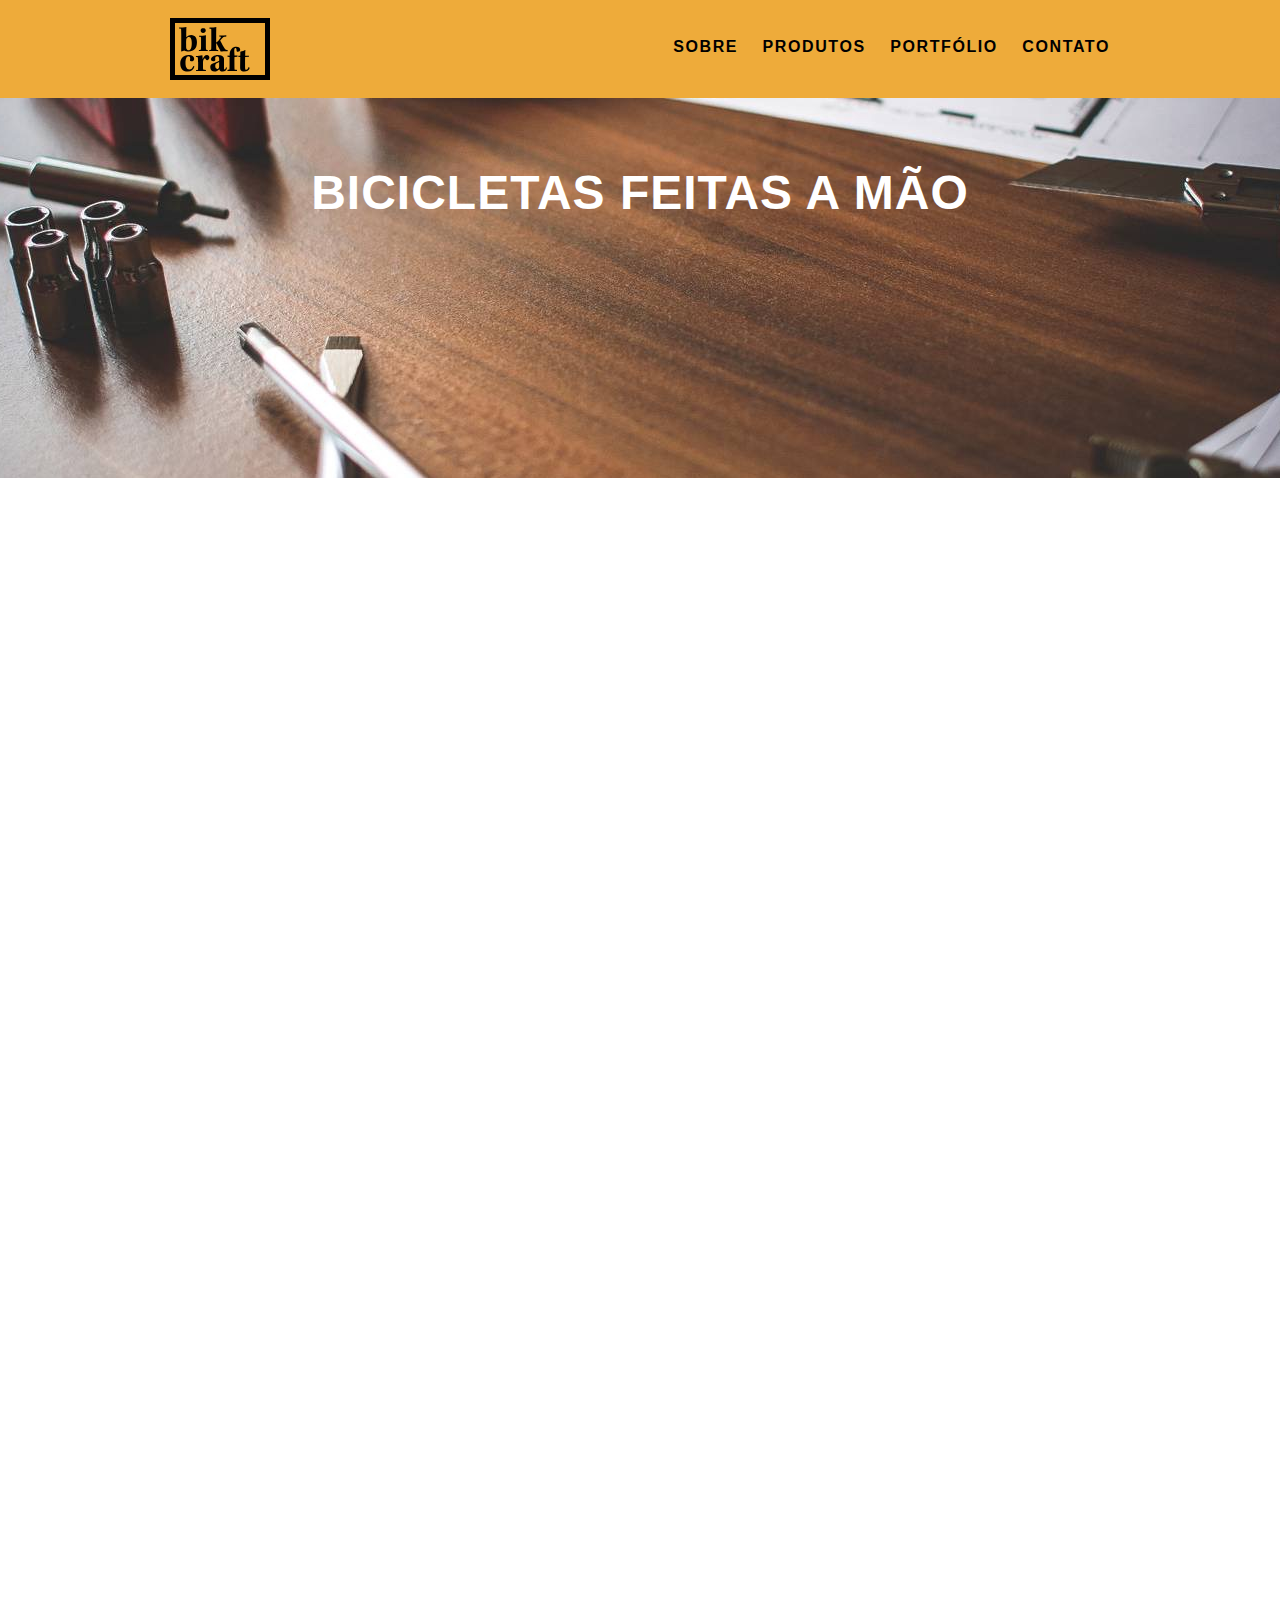
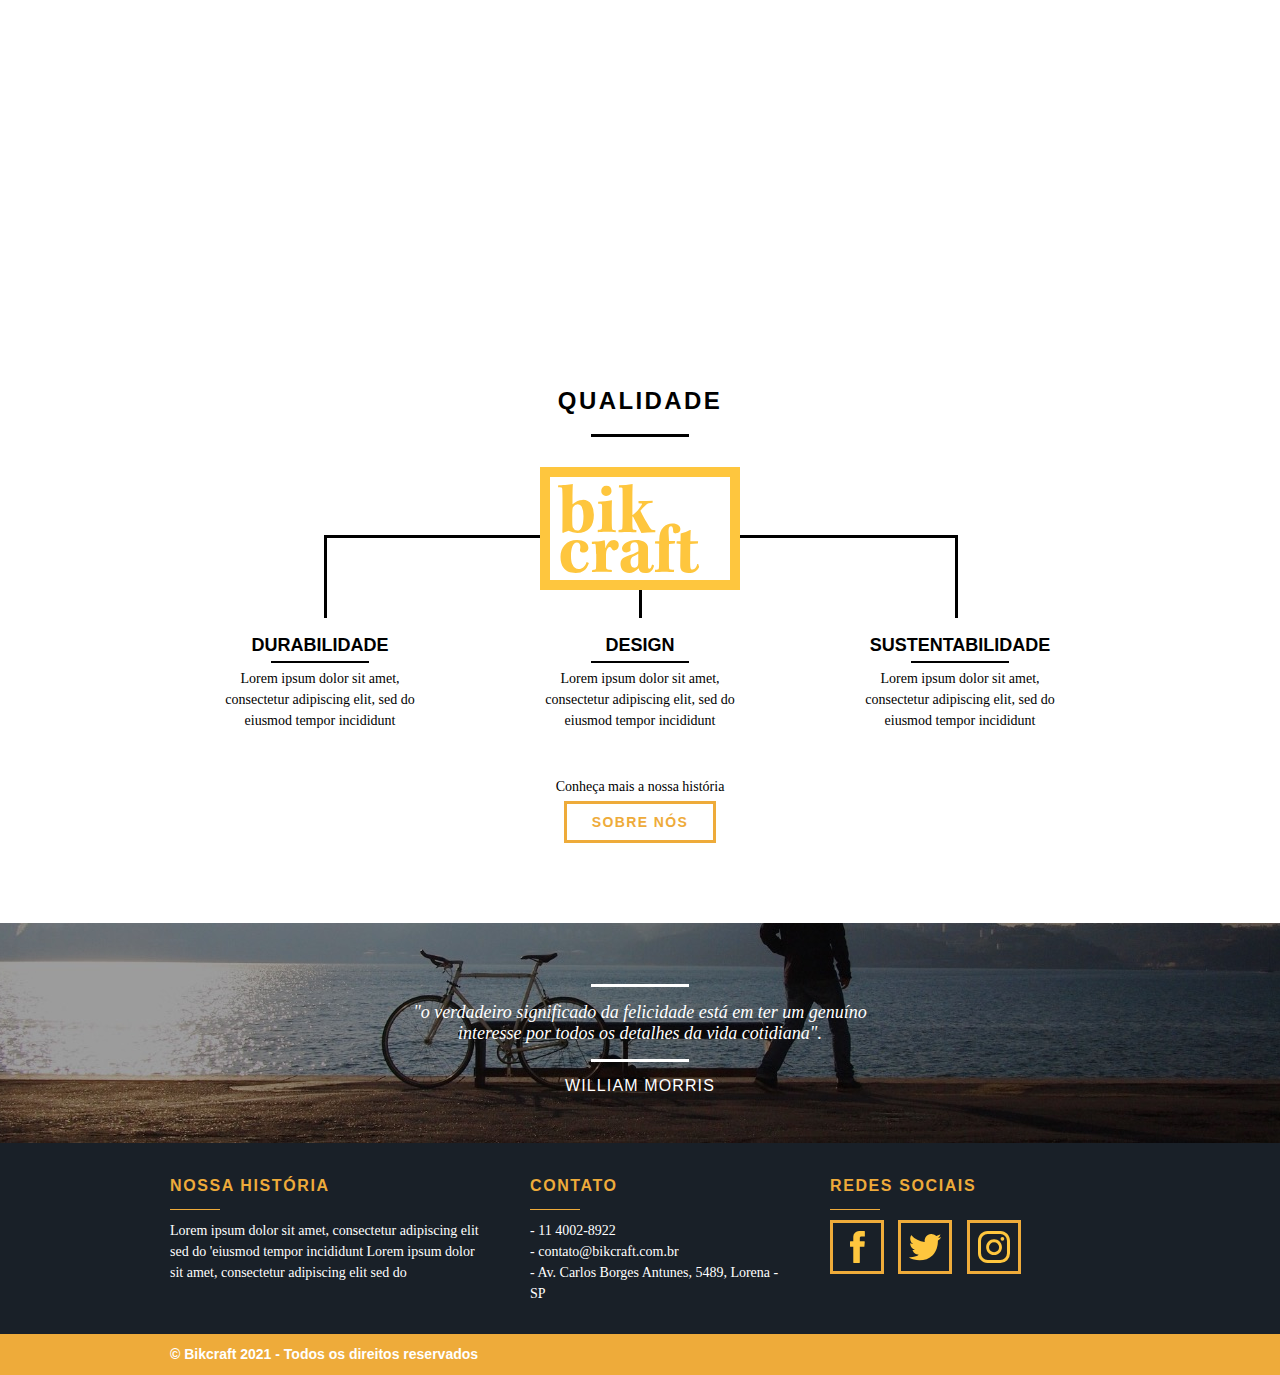
<file: index.html>
<!DOCTYPE html>
<html lang="pt-br">

  <head>
    <meta charset="utf-8">
    <title>Bikcraft - Bicicletas Personalizadas</title>
    <meta name="description" content="Lutando para construir as melhores bicicletas personalizadas de todo o Brasil. Possuímos modelos Passeio, Esporte e Retrô.">

    <meta property="og:type" content="website"/>
    <meta property="og:title" content="Bikcraft - Bicicletas Personalizadas"/>
    <meta property="og:description" content="Lutando para construir as melhores bicicletas personalizadas de todo o Brasil. Possuímos modelos Passeio, Esporte e Retrô."/>
    <meta property="og:url" content="http://bikcraft.com"/>
    <meta property="og:image" content="https://bikcraft.com/img/og-image.png"/>

    <meta name="viewport" content="width=device-width, initial-scale=1">

    <link rel="icon" type="image/png" href="/favicon.png"/>

    <link rel="stylesheet" href="css/style.css">
    
    <script>document.documentElement.classList.add("js")</script>
  </head>

  <body>

    <!-- INÍCIO - HEADER -->
      <header class="header">
        <div class="container">
          <a href="index.html" class="grid-2">
            <img src="img/bikcraft.svg" alt="Bikcraft">
          </a>
          <nav class="header_menu grid-14">
            <ul>
              <li><a href="sobre.html">Sobre</a></li>
              <li><a href="produtos.html">Produtos</a></li>
              <li><a href="portfolio.html">Portfólio</a></li>
              <li><a href="contato.html">Contato</a></li>
            </ul>
          </nav>
        </div>
      </header>
    <!-- FIM - HEADER -->

    <!-- INÍCIO - INTRODUÇÃO -->
      <section data-anime="000" class="introducao">
        <div class="container">
          <h1 data-anime="400" class="fadeInDown grid-16">bicicletas feitas a mão</h1>
          <blockquote data-anime="800" class="fadeInDown quote-externo">
            <p>
              "não tenha nada em sua casa que 
              você não considera útil ou bonito"
            </p>
            <cite>WILLIAM MORRIS</cite>
          </blockquote>
          <a data-anime="1200" href="produtos.html" class="fadeInDown button">orçamento</a>
        </div>
      </section>
    <!-- FIM - INTRODUÇÃO -->    

   <!-- INÍCIO -  PRODUTOS -->
      <section data-anime="1600" class="fadeInDown container produtos">
        <h2 class="subtitulo">produtos</h2>
        <ul class="produtos_lista">
          <li class="grid-1-3">
            <div class="produtos_lista-img">
              <img src="img/produtos/esporte.svg" alt="Bikcraft Esporte">
            </div>
            <h3>esporte</h3>
            <p>
              Lorem ipsum dolor sit amet, consectetur adipiscing elit, sed do eiusmod tempor 
            </p>
          </li>

          <li class="grid-1-3">
            <div class="produtos_lista-img">
              <img src="img/produtos/passeio.svg" alt="Bikcraft Passeio">
            </div>
            <h3>passeio</h3>
            <p>
              Lorem ipsum dolor sit amet, consectetur adipiscing elit, sed do eiusmod tempor
            </p>
          </li>

          <li class="grid-1-3">
            <div class="produtos_lista-img">
              <img src="img/produtos/retro.svg" alt="Bikcraft Retrô">
            </div>
            <h3>retrô</h3>
            <p>
              Lorem ipsum dolor sit amet, consectetur adipiscing elit, sed do eiusmod tempor
            </p>
          </li>
        </ul>

        <div class="cta">
          <p>Clique para ver os detalhes dos produtos</p>
          <a href="produtos.html" class="button button-preto">ver mais</a>
        </div>
      </section>

   <!-- FIM - PRODUTOS -->

    <!-- INÍCIO - PORTFÓLIO -->
      <section data-anime="2000" class="fadeInDown portfolio">
        <div class="container">
          <h2 class="subtitulo">portfólio</h2>
          <ul class="portfolio-itens">
            <li class="grid-8"><img src="img/portfolio/retro.jpg" alt="Bicicleta Retrô"></li>
            <li class="grid-8"><img src="img/portfolio/passeio.jpg" alt="Bicicleta Passeio"></li>
            <li class="grid-16"><img src="img/portfolio/esporte.jpg" alt="Bicicleta Esporte"></li>
          </ul>
          <div class="cta">
            <p>Clique para conhecer nosso portfólio</p>
            <a href="portfolio.html" class="button">ver mais</a>
          </div>
        </div>
      </section>
   <!-- FIM - PORTFÓLIO -->

    <!-- INÍCIO - QUALIDADE -->
      <section class=" qualidade container">
        <h2 class="subtitulo">qualidade</h2>
        <img src="img/bikcraft-qualidade.svg" alt="Bikcraft">
        <ul class="qualidade-lista">
          <li class="grid-1-3">
            <h3>durabilidade</h3>
            <p>Lorem ipsum dolor sit amet, consectetur adipiscing elit, sed do eiusmod tempor incididunt </p>
          </li>
          <li class="grid-1-3">
            <h3>design</h3>
            <p>Lorem ipsum dolor sit amet, consectetur adipiscing elit, sed do eiusmod tempor incididunt </p>
          </li>
          <li class="grid-1-3">
            <h3>sustentabilidade</h3>
            <p>Lorem ipsum dolor sit amet, consectetur adipiscing elit, sed do eiusmod tempor incididunt </p>
          </li>
        </ul>
        <div class="cta">
          <p>Conheça mais a nossa história</p>
          <a href="sobre.html" class="button button-preto">SOBRE NÓS</a>
        </div>
      </section>
    <!-- FIM - QUALIDADE -->

    <!-- INÍCIO - IMAGEM PRÉ FOOTER -->
    <div class="quebra">
      <blockquote class="quote-externo container">
        <p>
          "o verdadeiro significado da felicidade está em ter um genuíno interesse por todos os detalhes da vida cotidiana". 
        </p>
        <cite>WILLIAM MORRIS</cite>
      </blockquote>
    </div>
   <!-- FIM - IMAGEM PRÉ FOOTER -->

    <!-- INÍCIO - FOOTER -->
    <footer>
      <div class="footer">
        <div class="container">

          <div class="grid-6">
            <h3>Nossa História</h3>
            <p class="footer-historia">Lorem ipsum dolor sit amet, consectetur adipiscing elit sed do 'eiusmod tempor incididunt Lorem ipsum dolor sit amet, consectetur adipiscing elit sed do</p>
          </div>

          <div class="grid-5">
            <h3>CONTATO</h3>
            <ul class="footer-contatos">
              <li>- 11  4002-8922</li>
              <li>- contato@bikcraft.com.br</li>
              <li>- Av. Carlos Borges Antunes, 5489, Lorena - SP</li>
            </ul>
          </div>

          <div class="grid-5 footer-redes">
            <h3>Redes Sociais</h3>
            <ul>
              <li><a href="http://facebook.com" target="_blank"><img src="img/redes-sociais/facebook.svg" alt="facebook"></a></li>
              <li><a href="https://twitter.com" target="_blank"><img src="img/redes-sociais/twitter.svg" alt="Twitter"></a></li>
              <li><a href="https://instagram.com" target="_blank"><img src="img/redes-sociais/instagram.svg" alt="Twitter"></a></li>
            </ul>
          </div>
        </div>
      </div>
      <div class="copyright">
        <div class="container">
          <p class="grid-16">© Bikcraft 2021 - Todos os direitos reservados</p>
        </div>
        <p></p>
      </div>
    </footer>
    <!-- FIM - FOOTER -->
    
    <script src="js/simple-anime.js"></script>
    <script src="js/script.js"></script>
  </body>
</html>
</file>
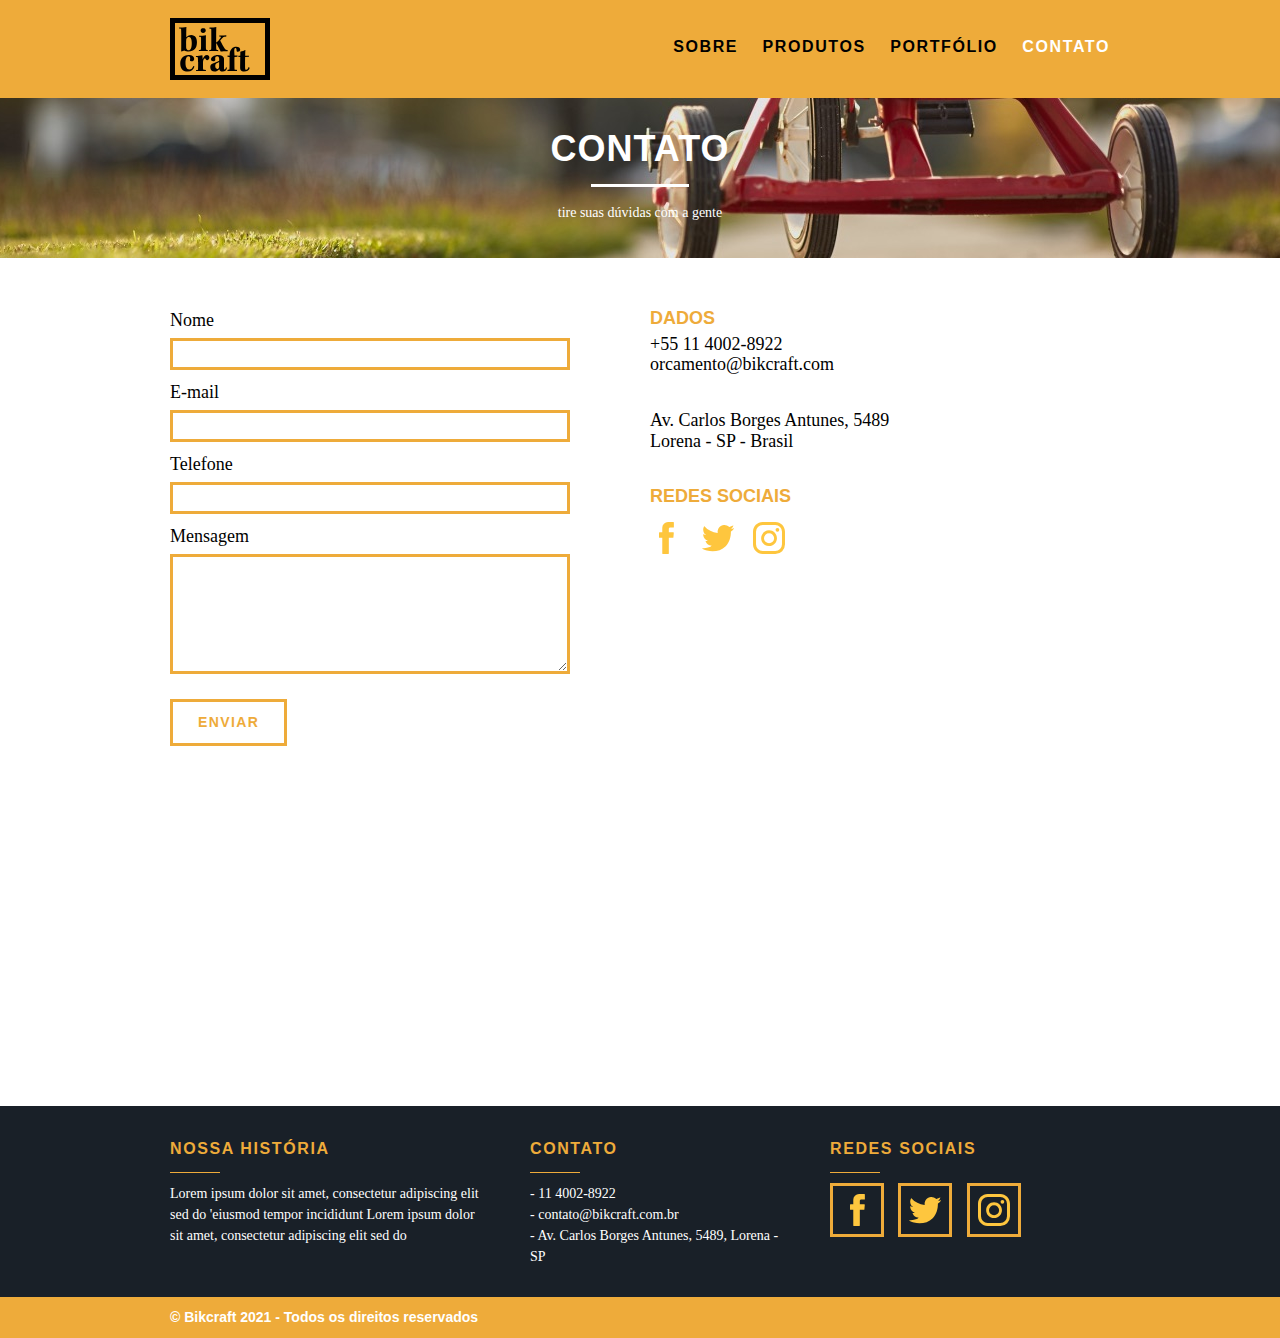
<file: contato.html>
<!DOCTYPE html>
<html lang="pt-br">

  <head>
    <meta charset="utf-8">
    <title>Bikcraft - Contato</title>
    <meta name="description" content="Lutando para construir as melhores bicicletas personalizadas de todo o Brasil. Possuímos modelos Passeio, Esporte e Retrô.">

    <meta property="og:type" content="website"/>
    <meta property="og:title" content="Bikcraft - Contato"/>
    <meta property="og:description" content="Lutando para construir as melhores bicicletas personalizadas de todo o Brasil. Possuímos modelos Passeio, Esporte e Retrô."/>
    <meta property="og:url" content="http://bikcraft.com"/>
    <meta property="og:image" content="https://bikcraft.com/img/og-image.png"/>

    <meta name="viewport" content="width=device-width, initial-scale=1">

    <link rel="icon" type="image/png" href="/favicon.png"/>

    <link rel="stylesheet" href="css/style.css">

    <script>document.documentElement.classList.add("js")</script>
  </head>

  <body>

    <!-- INÍCIO - HEADER -->

    <header class="header">
      <div class="container">
        <a href="index.html" class="grid-2">
          <img src="img/bikcraft.svg" alt="Bikcraft">
        </a>
        <nav class="header_menu grid-14">
          <ul>
            <li><a href="sobre.html">Sobre</a></li>
            <li><a href="produtos.html" >Produtos</a></li>
            <li><a href="portfolio.html">Portfólio</a></li>
            <li><a href="contato.html" class="menu-ativo">Contato</a></li>
          </ul>
        </nav>
      </div>
    </header>

    <!-- FIM - HEADER -->

    <!-- INÍCIO - TITULO INTERNO -->
    <section data-anime="000" class="introducao-interna interna-contato">
      <div data-anime="200" class="fadeInDown container">
        <h1 class="grid-16">Contato</h1>
        <p>tire suas dúvidas com a gente</p>
      </div>
    </section>
   <!-- FIM - TITULO INTERNO -->



    <!-- INÍCIO - CONTATO -->
    <section data-anime="600" class="fadeInDown contato">
      <div class="container"> 
        <form method="POST" action="./sendgrid" class="form-contato grid-8 formphp">
          <label for="nome">Nome</label>
          <input type="text" id="nome" name="nome" required>
          <label for="e-mail">E-mail</label>
          <input type="email" id="e-mail" name="email" required>
          <label for="telefone">Telefone</label>

         
          <label class="nao-aparece">se vc não é um robô, deixe em branco</label>
          <input type="text" class="nao-aparece" name="leaveblank">
          <label class="nao-aparece">se vc não é um robô, nao preencha esse campo</label>
          <input type="text" class="nao-aparece" name="dontchange">
         
          
          <input type="text" id="telefone">
          <label for="mensagem">Mensagem</label>
          <textarea id="mensagem" name="mensagem" required></textarea>
          <button type="submit" id="enviar" class="button button-preto">Enviar</button>
        </form>

        <div class="contato-dados grid-8">
          <h3>Dados</h3>
          <span>+55 11 4002-8922</span>
          <span>orcamento@bikcraft.com</span>
          <span>Av. Carlos Borges Antunes, 5489</span>
          <span>Lorena - SP - Brasil</span>
          <h3>Redes Sociais</h3>
            <ul>
              <li><a href="http://facebook.com" target="_blank"><img src="img/redes-sociais/facebook.svg" alt="facebook"></a></li>
              <li><a href="https://twitter.com" target="_blank"><img src="img/redes-sociais/twitter.svg" alt="Twitter"></a></li>
              <li><a href="https://instagram.com" target="_blank"><img src="img/redes-sociais/instagram.svg" alt="Twitter"></a></li>
            </ul>
        </div>
      </div>
    </section>
    <!-- FIM - CONTATO -->

    <!-- INÍCIO - MAPA -->
     <section data-anime="1000" class="fadeInDown container">
      <a href="https://google.com/maps" target="_blank"><img src="img/endereco-bikcraft.jpg" alt="localização" class="grid-16 contato-mapa"></a>
    </section>
    <!-- FIM - MAPA -->

    <!-- INÍCIO - FOOTER -->
    <footer>
      <div class="footer">
        <div class="container">

          <div class="grid-6">
            <h3>Nossa História</h3>
            <p class="footer-historia">Lorem ipsum dolor sit amet, consectetur adipiscing elit sed do 'eiusmod tempor incididunt Lorem ipsum dolor sit amet, consectetur adipiscing elit sed do</p>
          </div>

          <div class="grid-5">
            <h3>CONTATO</h3>
            <ul class="footer-contatos">
              <li>- 11  4002-8922</li>
              <li>- contato@bikcraft.com.br</li>
              <li>- Av. Carlos Borges Antunes, 5489, Lorena - SP</li>
            </ul>
          </div>

          <div class="grid-5 footer-redes">
            <h3>Redes Sociais</h3>
            <ul>
              <li><a href="http://facebook.com" target="_blank"><img src="img/redes-sociais/facebook.svg" alt="facebook"></a></li>
              <li><a href="https://twitter.com" target="_blank"><img src="img/redes-sociais/twitter.svg" alt="Twitter"></a></li>
              <li><a href="https://instagram.com" target="_blank"><img src="img/redes-sociais/instagram.svg" alt="Twitter"></a></li>
            </ul>
          </div>
        </div>
      </div>
      <div class="copyright">
        <div class="container">
          <p class="grid-16">© Bikcraft 2021 - Todos os direitos reservados</p>
        </div>
        <p></p>
      </div>
    </footer>
    <!-- FIM- FOOTER -->

   
  </body>

  <script src="js/simple-anime.js"></script>
  <script src="js/simple-form.js"></script>
  <script src="js/script.js"></script>
  
</html>
</file>
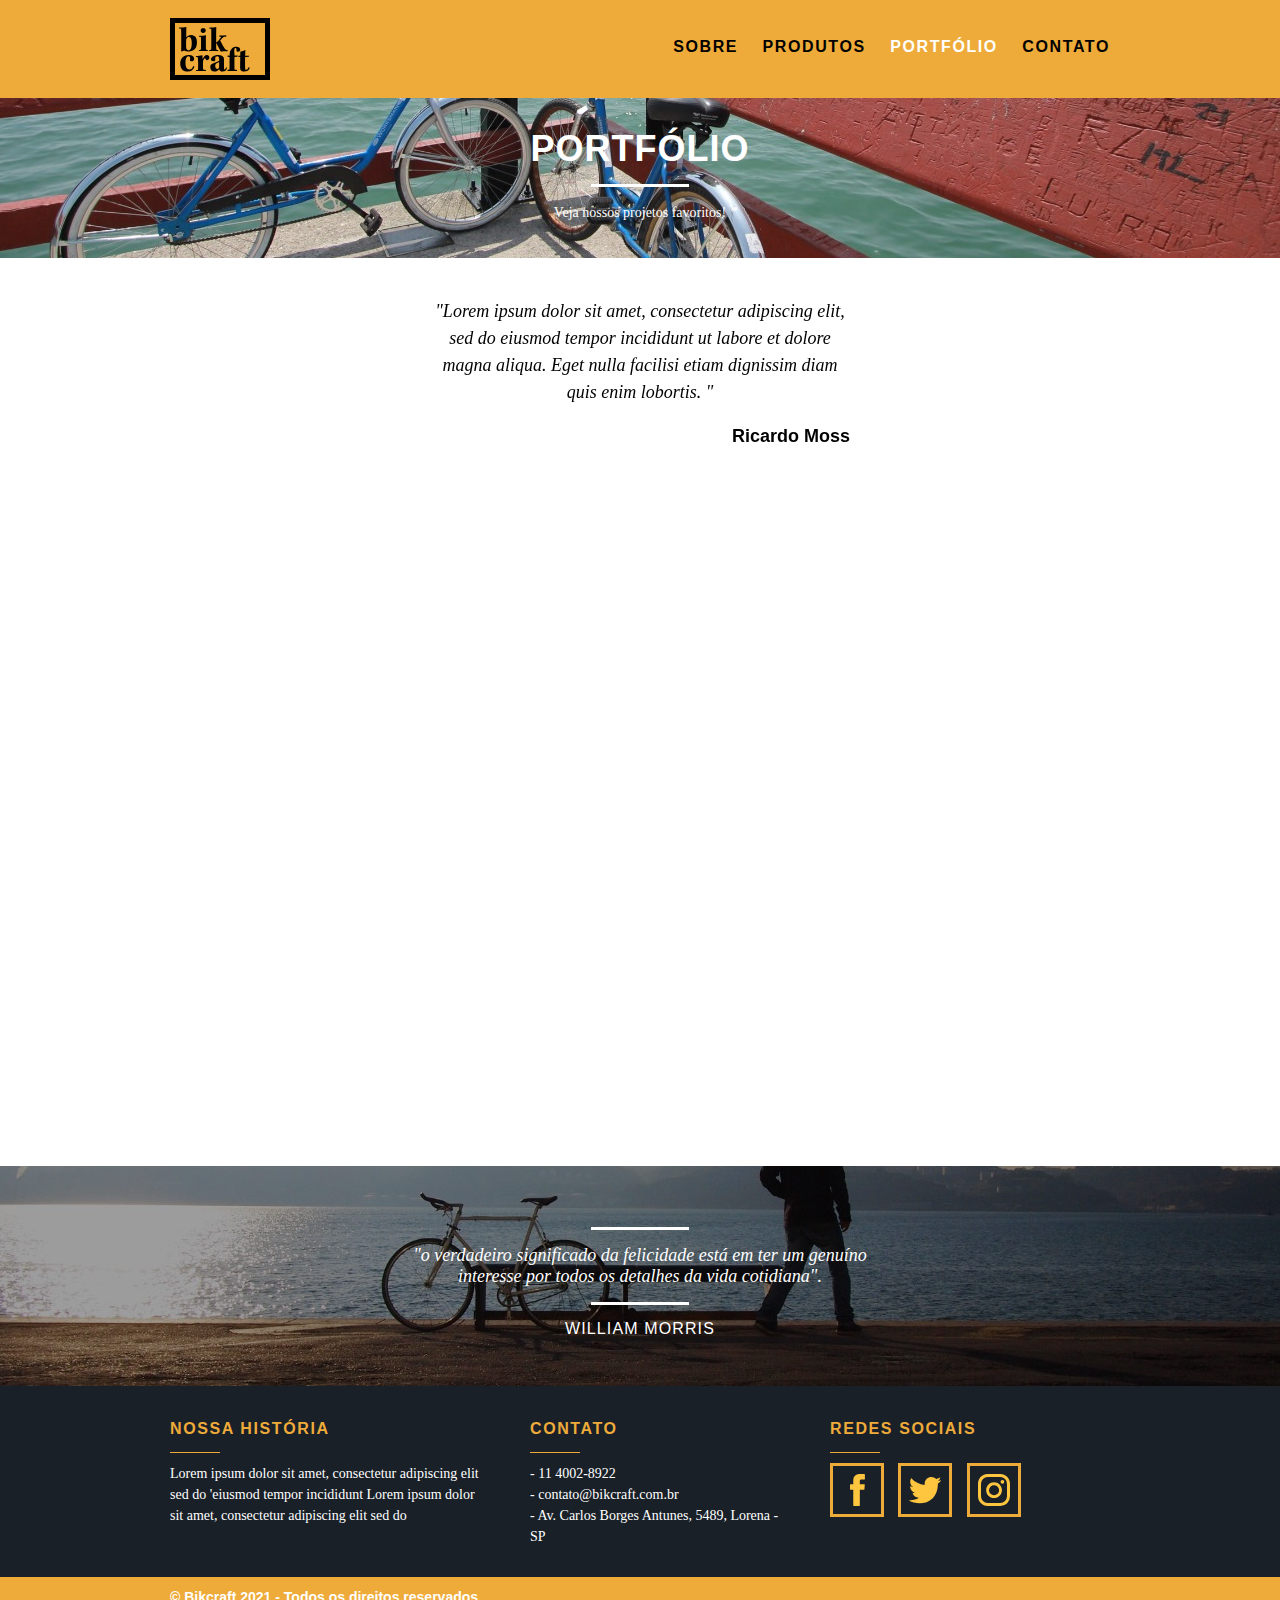
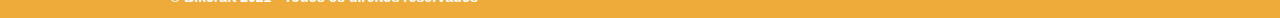
<file: portfolio.html>
<!DOCTYPE html>
<html lang="pt-br">

  <head>
    <meta charset="utf-8">
    <title>Bikcraft - Nosso Portfolio</title>
    <meta name="description" content="Lutando para construir as melhores bicicletas personalizadas de todo o Brasil. Possuímos modelos Passeio, Esporte e Retrô.">

    <meta property="og:type" content="website"/>
    <meta property="og:title" content="Bikcraft - Portfolio"/>
    <meta property="og:description" content="Lutando para construir as melhores bicicletas personalizadas de todo o Brasil. Possuímos modelos Passeio, Esporte e Retrô."/>
    <meta property="og:url" content="http://bikcraft.com/portfolio.html"/>
    <meta property="og:image" content="https://bikcraft.com/img/og-image.png"/>

    <meta name="viewport" content="width=device-width, initial-scale=1">

    <link rel="shortcut icon" href="favicon.ico">

    <link rel="stylesheet" href="css/style.css">
    
    <script>document.documentElement.classList.add("js")</script>
  </head>

  <body>

    <!-- INÍCIO - HEADER -->

    <header class="header">
      <div class="container">
        <a href="index.html" class="grid-2">
          <img src="img/bikcraft.svg" alt="Bikcraft">
        </a>
        <nav class="header_menu grid-14">
          <ul>
            <li><a href="sobre.html">Sobre</a></li>
            <li><a href="produtos.html">Produtos</a></li>
            <li><a href="portfolio.html" class="menu-ativo">Portfólio</a></li>
            <li><a href="contato.html">Contato</a></li>
          </ul>
        </nav>
      </div>
    </header>

    <!-- FIM - HEADER -->

    <!-- INÍCIO - TITULO INTERNO -->
    <section data-anime="000" class="introducao-interna interna-portfolio">
      <div data-anime="200" class="fadeInDown container">
        <h1 class="grid-16">portfólio</h1>
        <p>Veja nossos projetos favoritos!</p>
      </div>
    </section>
    <!-- FIM - TITULO INTERNO -->
    
    <!-- INICIO - COMENTARIOS  -->
    <section data-anime="600" class="fadeInDown container" data-slide="quote">
      <blockquote class="quote-clientes">
        <p>"Lorem ipsum dolor sit amet, consectetur adipiscing elit, sed do eiusmod tempor incididunt ut labore et dolore magna aliqua. Eget nulla facilisi etiam dignissim diam quis enim lobortis. "
        </p>
        <cite>Ricardo Moss</cite>
      </blockquote>
      <blockquote class="quote-clientes">
        <p>"Minha mãe curtiu muito a bike retrô. A véia saiu pedalando mt loca e quase foi atropelada kkkkkkkkkkkkk bikezera foda fml "
        </p>
        <cite>Pedro Hugo</cite>
      </blockquote>
      <blockquote class="quote-clientes">
        <p>"Comprei uma bike esportiva e, meu amigo, to um monstro na velocidade tlg? Os caras não podem mais cmg eu sou um deus da pedalada moderna. Obg Bikcraft! "
        </p>
        <cite>Carlos Pedal</cite>
      </blockquote>
    </section>
    <!-- FIM - COMENTARIOS  -->

    <!-- INÍCIO - IMAGENS PORTFOLIO -->
    <section data-anime="1000" class="fadeInDown portfolio">
      <div class="container" data-slide="portfolio">

        <ul class="portfolio-itens">
          <li class="grid-8"><img src="img/portfolio/passeio.jpg" alt="Bicicleta Passeio"></li>
          <li class="grid-8"><img src="img/portfolio/retro.jpg" alt="Bicicleta Retrô"></li>
          <li class="grid-16"><img src="img/portfolio/esporte.jpg" alt="Bicicleta Esporte"></li>
        </ul>

        <ul class="portfolio-itens">
          <li class="grid-8"><img src="img/portfolio/retro.jpg" alt="Bicicleta Retrô"></li>
          <li class="grid-8"><img src="img/portfolio/passeio.jpg" alt="Bicicleta Passeio"></li>
          <li class="grid-16"><img src="img/portfolio/esporte.jpg" alt="Bicicleta Esporte"></li>
        </ul>
      </div>
    </section>
    <!-- FIM - IMAGENS PORTFOLIO -->

    <!-- INÍCIO - IMAGEM PRÉ FOOTER -->
    <div class="quebra">
      <blockquote class="quote-externo container">
        <p>
          "o verdadeiro significado da felicidade está em ter um genuíno interesse por todos os detalhes da vida cotidiana". 
        </p>
        <cite>WILLIAM MORRIS</cite>
      </blockquote>
    </div>
    <!-- FIM - IMAGEM PRÉ FOOTER -->

    <!-- INÍCIO - FOOTER -->
    <footer>
      <div class="footer">
        <div class="container">

          <div class="grid-6">
            <h3>Nossa História</h3>
            <p class="footer-historia">Lorem ipsum dolor sit amet, consectetur adipiscing elit sed do 'eiusmod tempor incididunt Lorem ipsum dolor sit amet, consectetur adipiscing elit sed do</p>
          </div>

          <div class="grid-5">
            <h3>CONTATO</h3>
            <ul class="footer-contatos">
              <li>- 11  4002-8922</li>
              <li>- contato@bikcraft.com.br</li>
              <li>- Av. Carlos Borges Antunes, 5489, Lorena - SP</li>
            </ul>
          </div>

          <div class="grid-5 footer-redes">
            <h3>Redes Sociais</h3>
            <ul>
              <li><a href="http://facebook.com" target="_blank"><img src="img/redes-sociais/facebook.svg" alt="facebook"></a></li>
              <li><a href="https://twitter.com" target="_blank"><img src="img/redes-sociais/twitter.svg" alt="Twitter"></a></li>
              <li><a href="https://instagram.com" target="_blank"><img src="img/redes-sociais/instagram.svg" alt="Twitter"></a></li>
            </ul>
          </div>
        </div>
      </div>
      <div class="copyright">
        <div class="container">
          <p class="grid-16">© Bikcraft 2021 - Todos os direitos reservados</p>
        </div>
        <p></p>
      </div>
    </footer>
    <!-- FIM - FOOTER -->

    <script src="js/simple-anime.js"></script>
    <script src="js/simple-slide.js"></script>
    <script src="js/script.js"></script>

  </body>
</html>
</file>
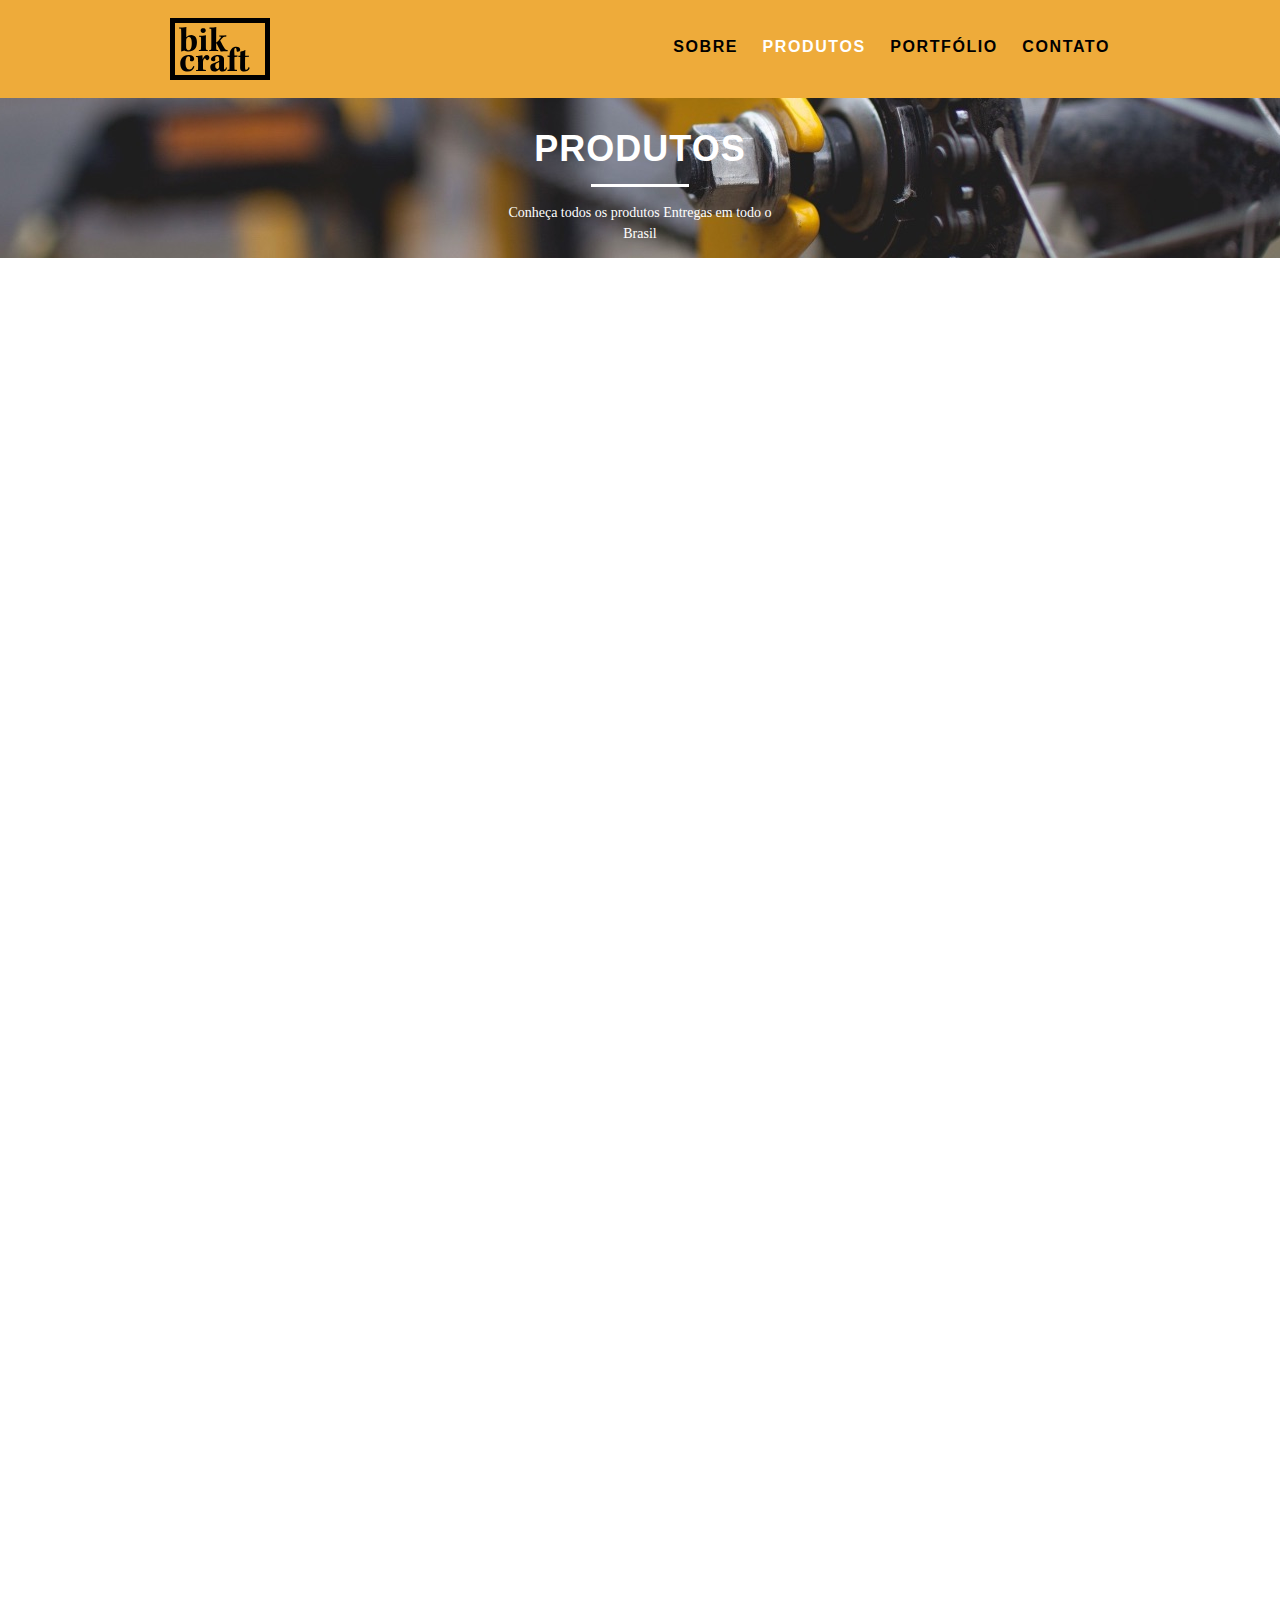
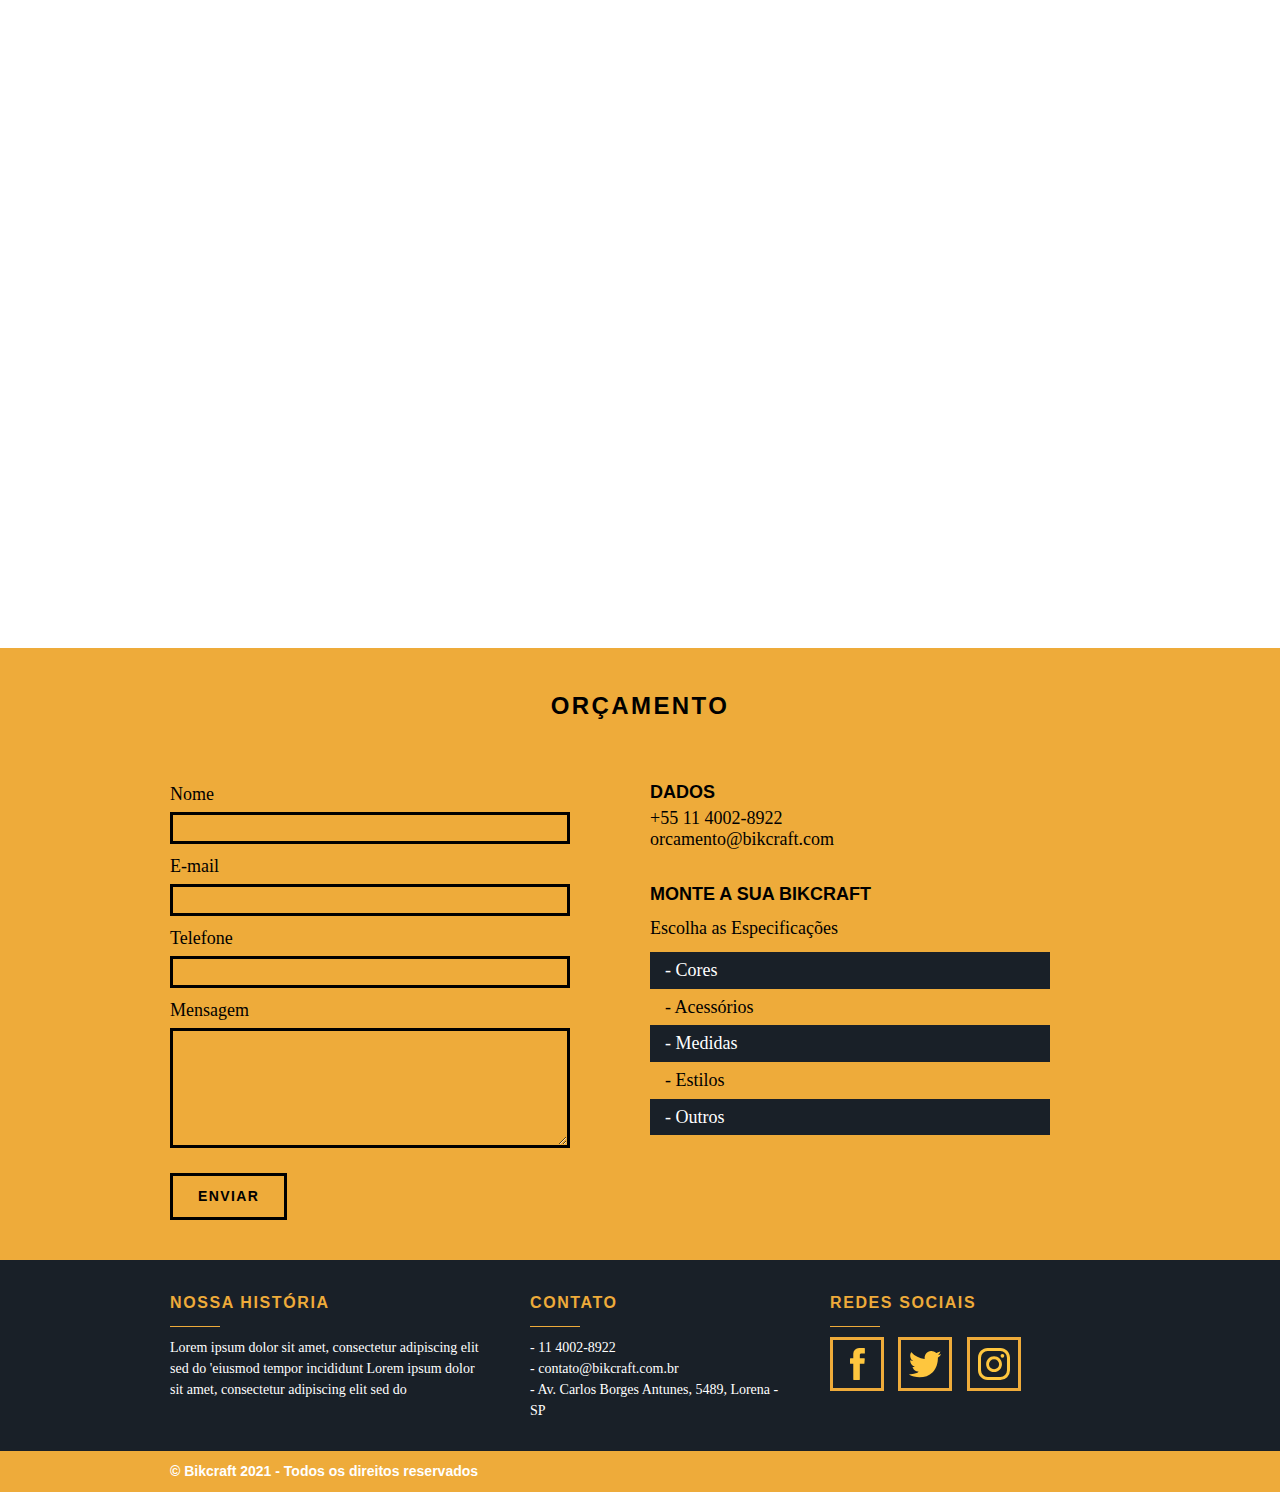
<file: produtos.html>
<!DOCTYPE html>
<html lang="pt-br">

  <head>
    <meta charset="utf-8">
    <title>Bikcraft - Conheça nossos Produtos!</title>
    <meta name="description" content="Lutando para construir as melhores bicicletas personalizadas de todo o Brasil. Possuímos modelos Passeio, Esporte e Retrô.">

    <meta property="og:type" content="website"/>
    <meta property="og:title" content="Bikcraft - Conheça nossos Produtos!"/>
    <meta property="og:description" content="Lutando para construir as melhores bicicletas personalizadas de todo o Brasil. Possuímos modelos Passeio, Esporte e Retrô."/>
    <meta property="og:url" content="http://bikcraft.com/produtos.html"/>
    <meta property="og:image" content="https://bikcraft.com/img/og-image.png"/>

    <meta name="viewport" content="width=device-width, initial-scale=1">

    <link rel="icon" type="image/png" href="/favicon.png"/>

    <link rel="stylesheet" href="css/style.css">

    <script>document.documentElement.classList.add("js")</script>
  </head>

  <body>

<!-- INÍCIO - HEADER -->

    <header class="header">
      <div class="container">
        <a href="index.html" class="grid-2">
          <img src="img/bikcraft.svg" alt="Bikcraft">
        </a>
        <nav class="header_menu grid-14">
          <ul>
            <li><a href="sobre.html">Sobre</a></li>
            <li><a href="produtos.html" class="menu-ativo">Produtos</a></li>
            <li><a href="portfolio.html">Portfólio</a></li>
            <li><a href="contato.html">Contato</a></li>
          </ul>
        </nav>
      </div>
    </header>

<!-- FIM - HEADER -->

<!-- INÍCIO - TITULO INTERNO -->
    <section data-anime="000" class=" introducao-interna interna-produtos">
      <div data-anime="400" class="fadeInDown container">
        <h1 class="grid-16">produtos</h1>
        <p>Conheça todos os produtos
          Entregas em todo o Brasil</p>
      </div>
    </section>
<!-- FIM - TITULO INTERNO -->

<!-- INÍCIO - PRODUTOS -->
    <!-- PASSEIO -->
    <section data-anime="800" class="fadeInDown container produto-item">
      <div class="grid-11">
        <img src="img/produtos/bikcraft-passeio-1.jpg" alt="Bikcraft Passeio 1">
        <h2>passeio</h2>
      </div>

      <div class="grid-5 produto-icone">
        <img src="img/produtos/passeio.svg" alt="Icone Passeio">
      </div>

      <div class="grid-8">
        <img src="img/produtos/bikcraft-passeio-2.jpg" alt="Bikcraft Passeio 2">
      </div>

      <div class="grid-8 produto-text">
        <p>Lorem ipsum dolor sit amet, consectetur adipiscing elit, sed do eiusmod tempor incididunt ut labore et dolore magna aliqua. Eget nulla facilisi etiam dignissim diam quis enim lobortis. Aenean vel elit scelerisque mauris pellentesque. </p>
        <ul class="caracteristicas">
          <li>elegância</li>
          <li>versatilidade</li>
        </ul>
      </div>

    </section>

    <!-- ESPORTE -->
    <section data-anime="1200" class="fadeInDown container produto-item">
      <div class="grid-11">
        <img src="img/produtos/bikcraft-esporte-1.jpg" alt="Bikcraft Esporte 1">
        <h2>esporte</h2>
      </div>

      <div class="grid-5 produto-icone">
        <img src="img/produtos/esporte.svg" alt="Icone Esporte">
      </div>

      <div class="grid-8">
        <img src="img/produtos/bikcraft-esporte-2.jpg" alt="Bikcraft Esporte 2">
      </div>

      <div class="grid-8 produto-text">
        <p>Lorem ipsum dolor sit amet, consectetur adipiscing elit, sed do eiusmod tempor incididunt ut labore et dolore magna aliqua. Eget nulla facilisi etiam dignissim diam quis enim lobortis. Aenean vel elit scelerisque mauris pellentesque. </p>
        <ul class="caracteristicas">
          <li>velocidade</li>
          <li>precisão</li>
        </ul>
      </div>

    </section>

    <!-- RETRO -->
    <section data-anime="1600" class="fadeInDown container produto-item">
      <div class="grid-11">
        <img src="img/produtos/bikcraft-retro-1.jpg" alt="Bikcraft retro 1">
        <h2>retrô</h2>
      </div>

      <div class="grid-5 produto-icone">
        <img src="img/produtos/retro.svg" alt="Icone retro">
      </div>

      <div class="grid-8">
        <img src="img/produtos/bikcraft-retro-2.jpg" alt="Bikcraft retro 2">
      </div>

      <div class="grid-8 produto-text">
        <p>Lorem ipsum dolor sit amet, consectetur adipiscing elit, sed do eiusmod tempor incididunt ut labore et dolore magna aliqua. Eget nulla facilisi etiam dignissim diam quis enim lobortis. Aenean vel elit scelerisque mauris pellentesque. </p>
        <ul class="caracteristicas">
          <li>design</li>
          <li>conforto</li>
        </ul>
      </div>

    </section>
<!-- FIM- PRODUTOS -->  

<!-- INÍCIO - ORÇAMENTO -->
  <section class="orcamento">
    <div class="container">
      <h2 class="subtitulo">orçamento</h2> 
      <form method="POST" action=".sendgrid" class="orcamento-contato grid-8 formphp">
        <label for="nome">Nome</label>
        <input type="text" id="nome" name="nome" required>
        <label for="e-mail">E-mail</label>
        <input type="email" id="e-mail" name="email" required>
        <label for="telefone">Telefone</label>

        <label class="nao-aparece">se vc não é um robô, deixe em branco</label>
        <input type="text" class="nao-aparece" name="leaveblank">
        <label class="nao-aparece">se vc não é um robô, nao preencha esse campo</label>
        <input type="text" class="nao-aparece" name="dontchange">
        
        <input type="text" id="telefone">
        <label for="mensagem">Mensagem</label>
        <textarea id="mensagem" name="mensagem" required></textarea>
        <button type="submit" id="enviar" class="button form-button">Enviar</button>
      </form>
      <div class="orcamento-dados grid-8">
        <h3>Dados</h3>
        <span>+55 11 4002-8922</span>
        <span>orcamento@bikcraft.com</span>
        <h3>Monte a sua Bikcraft</h3>
        <p>Escolha as Especificações</p>
        <ul>
          <li>- Cores</li>
          <li>- Acessórios</li>
          <li>- Medidas</li>
          <li>- Estilos</li>
          <li>- Outros</li>
        </ul>
      </div>
    </div>
  </section>
<!-- FIM - ORÇAMENTO -->
<!-- INÍCIO - FOOTER -->
  <footer>
    <div class="footer">
      <div class="container">

        <div class="grid-6">
          <h3>Nossa História</h3>
          <p class="footer-historia">Lorem ipsum dolor sit amet, consectetur adipiscing elit sed do 'eiusmod tempor incididunt Lorem ipsum dolor sit amet, consectetur adipiscing elit sed do</p>
        </div>

        <div class="grid-5">
          <h3>CONTATO</h3>
          <ul class="footer-contatos">
            <li>- 11  4002-8922</li>
            <li>- contato@bikcraft.com.br</li>
            <li>- Av. Carlos Borges Antunes, 5489, Lorena - SP</li>
          </ul>
        </div>

        <div class="grid-5 footer-redes">
          <h3>Redes Sociais</h3>
          <ul>
            <li><a href="http://facebook.com" target="_blank"><img src="img/redes-sociais/facebook.svg" alt="facebook"></a></li>
            <li><a href="https://twitter.com" target="_blank"><img src="img/redes-sociais/twitter.svg" alt="Twitter"></a></li>
            <li><a href="https://instagram.com" target="_blank"><img src="img/redes-sociais/instagram.svg" alt="Twitter"></a></li>
          </ul>
        </div>
      </div>
    </div>
    <div class="copyright">
      <div class="container">
        <p class="grid-16">© Bikcraft 2021 - Todos os direitos reservados</p>
      </div>
      <p></p>
    </div>
  </footer>

  <script src="js/simple-anime.js"></script>
  <script src="js/simple-form.js"></script>
  <script src="js/script.js"></script>

  </body>
</html>
</file>
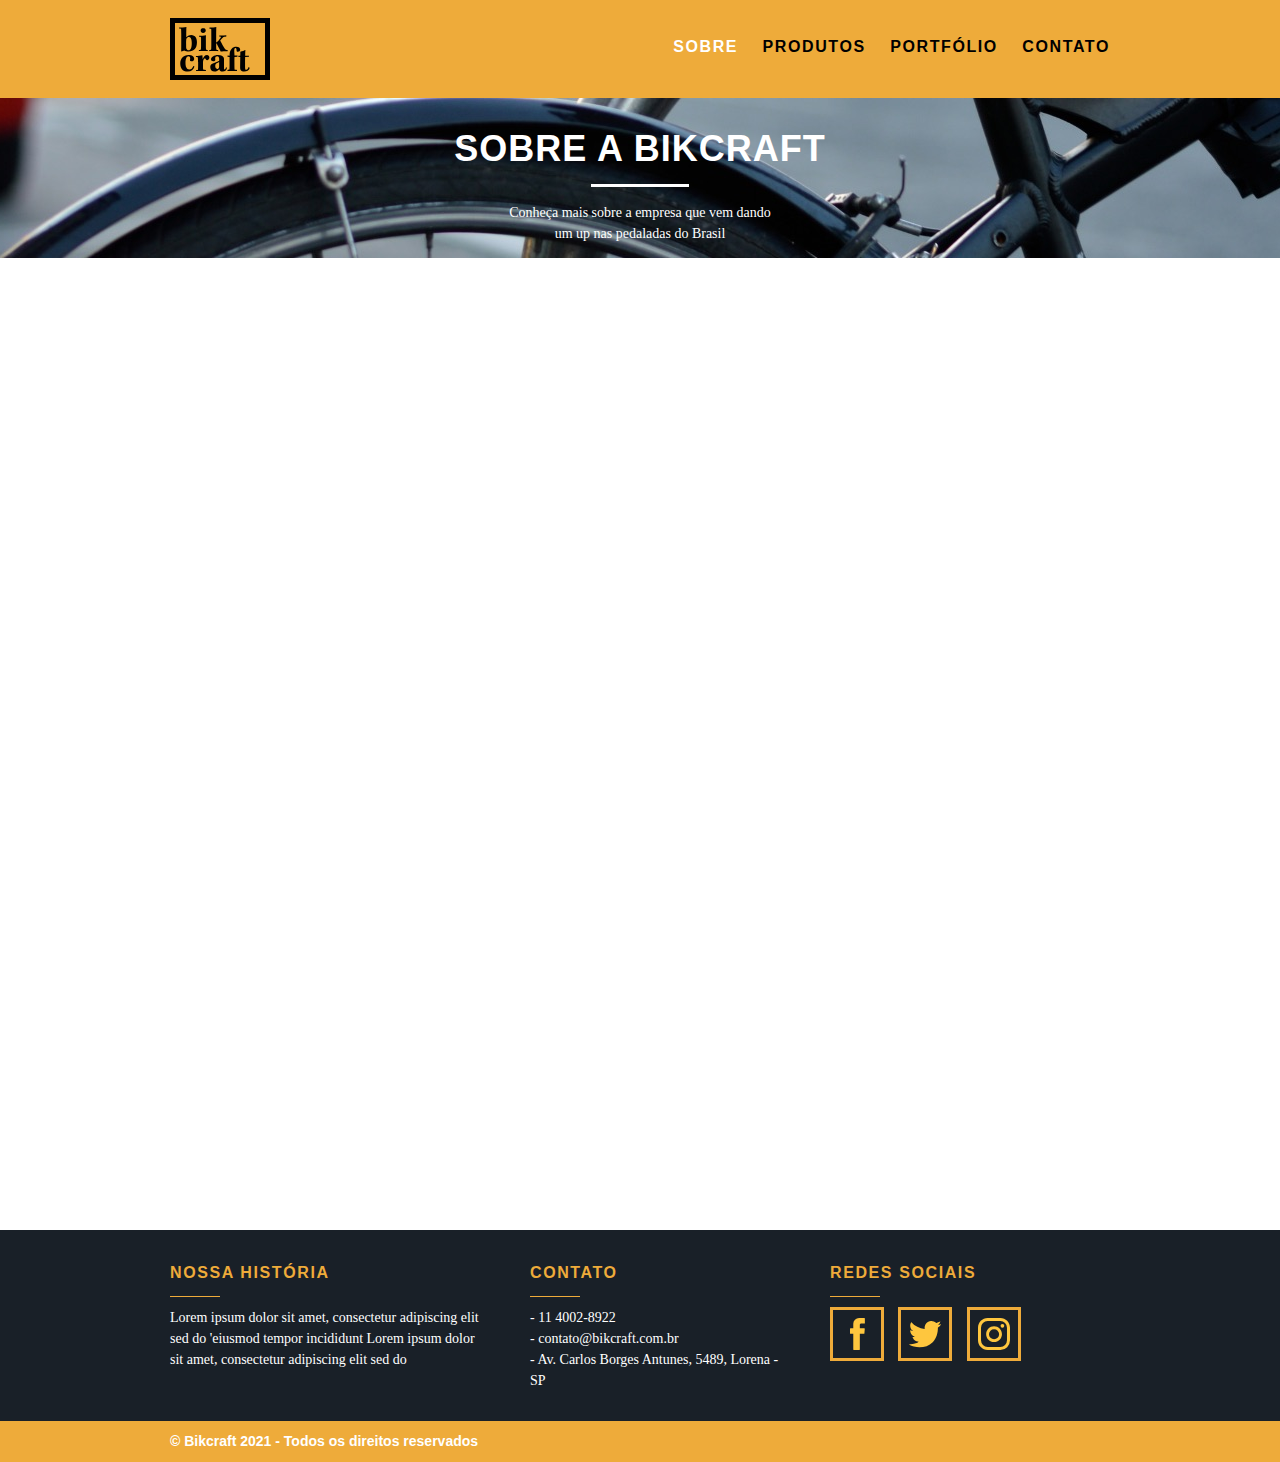
<file: sobre.html>
<!DOCTYPE html>
<html lang="pt-br">

  <head>
    <meta charset="utf-8">
    <title>Bikcraft - Nossa História</title>
    <meta name="description" content="Lutando para construir as melhores bicicletas personalizadas de todo o Brasil. Possuímos modelos Passeio, Esporte e Retrô.">

    <meta property="og:type" content="website"/>
    <meta property="og:title" content="Bikcraft - Nossa História"/>
    <meta property="og:description" content="Lutando para construir as melhores bicicletas personalizadas de todo o Brasil. Possuímos modelos Passeio, Esporte e Retrô."/>
    <meta property="og:url" content="http://bikcraft.com"/>
    <meta property="og:image" content="https://bikcraft.com/img/og-image.png"/>

    <meta name="viewport" content="width=device-width, initial-scale=1">

    <link rel="icon" type="image/png" href="/favicon.png"/>

    <link rel="stylesheet" href="css/style.css">


    <script>document.documentElement.classList.add("js")</script>
  </head>

  <body>

<!-- INÍCIO - HEADER -->

    <header class="header">
      <div class="container">
        <a href="index.html" class="grid-2">
          <img src="img/bikcraft.svg" alt="Bikcraft">
        </a>
        <nav class="header_menu grid-14">
          <ul>
            <li><a href="sobre.html" class="menu-ativo">Sobre</a></li>
            <li><a href="produtos.html">Produtos</a></li>
            <li><a href="portfolio.html">Portfólio</a></li>
            <li><a href="contato.html">Contato</a></li>
          </ul>
        </nav>
      </div>
    </header>

<!-- FIM - HEADER -->

<!-- INÍCIO - INTRODUÇÃO -->
    <section data-anime="000" class="introducao-interna interna-sobre">
      <div data-anime="400" class="fadeInDown container">
        <h1 class="grid-16">sobre a bikcraft</h1>
        <p>Conheça mais sobre a empresa que vem 
          dando um up nas pedaladas do Brasil</p>
      </div>
    </section>

<!-- FIM - INTRODUÇÃO -->    

<!-- INÍCIO - MISSÃO -->
    <section data-anime="800"  class="fadeInDown missao-sobre container">
      <div class="grid-10">
        <h2 class="subtitulo-interno">Nossa História e Missão</h2>
        <p>Lorem ipsum dolor sit amet, consectetur adipiscing elit, sed do eiusmod tempor incididunt ut labore et dolore magna aliqua. Eget nulla facilisi etiam dignissim diam quis enim lobortis. Aenean vel elit scelerisque mauris pellentesque. </p>
        <p>Vitae suscipit tellus mauris a. Dui nunc mattis enim ut. Viverra maecenas accumsan lacus vel. Pellentesque habitant morbi tristique senectus et netus et malesuada. </p>
      </div>

      <div class="grid-6">
        <h2 class="subtitulo-interno">Valores</h2>
        <ul>
          <li>- Qualidade no processo com</li>
          <li>- Foco no cliente, sem perder a
          </li>
          <li>- Diversão, preservando a</li>
          <li>- Natureza, com sustentabilidade</li>
        </ul>
      </div>

      <div class="grid-16 foto-equipe">
        <img data-anime="1200" class="fadeInDown" src="img/equipe-bikcraft.jpg" alt="Equipe Bikcraft">
      </div>
    </section>
<!-- FIM - MISSÃO -->

<!-- INÍCIO - QUALIDADE -->
    <section data-anime="1600" class="fadeInDown qualidade container">
      <h2 class="subtitulo">qualidade</h2>
      <img src="img/bikcraft-qualidade.svg" alt="Bikcraft">
      <ul class="qualidade-lista">
        <li class="grid-1-3">
          <h3>durabilidade</h3>
          <p>Lorem ipsum dolor sit amet, consectetur adipiscing elit, sed do eiusmod tempor incididunt </p>
        </li>
        <li class="grid-1-3">
          <h3>design</h3>
          <p>Lorem ipsum dolor sit amet, consectetur adipiscing elit, sed do eiusmod tempor incididunt </p>
        </li>
        <li class="grid-1-3">
          <h3>sustentabilidade</h3>
          <p>Lorem ipsum dolor sit amet, consectetur adipiscing elit, sed do eiusmod tempor incididunt </p>
        </li>
      </ul>
    </section>
<!-- FIM - QUALIDADE -->

<!-- INÍCIO - FOOTER -->
  <footer>
    <div class="footer">
      <div class="container">

        <div class="grid-6">
          <h3>Nossa História</h3>
          <p class="footer-historia">Lorem ipsum dolor sit amet, consectetur adipiscing elit sed do 'eiusmod tempor incididunt Lorem ipsum dolor sit amet, consectetur adipiscing elit sed do</p>
        </div>

        <div class="grid-5">
          <h3>CONTATO</h3>
          <ul class="footer-contatos">
            <li>- 11  4002-8922</li>
            <li>- contato@bikcraft.com.br</li>
            <li>- Av. Carlos Borges Antunes, 5489, Lorena - SP</li>
          </ul>
        </div>

        <div class="grid-5 footer-redes">
          <h3>Redes Sociais</h3>
          <ul>
            <li><a href="http://facebook.com" target="_blank"><img src="img/redes-sociais/facebook.svg" alt="facebook"></a></li>
            <li><a href="https://twitter.com" target="_blank"><img src="img/redes-sociais/twitter.svg" alt="Twitter"></a></li>
            <li><a href="https://instagram.com" target="_blank"><img src="img/redes-sociais/instagram.svg" alt="Twitter"></a></li>
          </ul>
        </div>
      </div>
    </div>
    <div class="copyright">
      <div class="container">
        <p class="grid-16">© Bikcraft 2021 - Todos os direitos reservados</p>
      </div>
      <p></p>
    </div>
  </footer>

  <script src="js/simple-anime.js"></script>
  <script src="js/script.js"></script>


  </body>
</html>
</file>
<file: css/style.css>
html{line-height:1.15;-webkit-text-size-adjust:100%}body{margin:0}main{display:block}h1{font-size:2em;margin:.67em 0}hr{box-sizing:content-box;height:0;overflow:visible}pre{font-family:monospace,monospace;font-size:1em}a{background-color:transparent}abbr[title]{border-bottom:none;text-decoration:underline;text-decoration:underline dotted}b,strong{font-weight:bolder}code,kbd,samp{font-family:monospace,monospace;font-size:1em}small{font-size:80%}sub,sup{font-size:75%;line-height:0;position:relative;vertical-align:baseline}sub{bottom:-.25em}sup{top:-.5em}img{border-style:none}button,input,optgroup,select,textarea{font-family:inherit;font-size:100%;line-height:1.15;margin:0}button,input{overflow:visible}button,select{text-transform:none}button,[type="button"],[type="reset"],[type="submit"]{-webkit-appearance:button}button::-moz-focus-inner,[type="button"]::-moz-focus-inner,[type="reset"]::-moz-focus-inner,[type="submit"]::-moz-focus-inner{border-style:none;padding:0}button:-moz-focusring,[type="button"]:-moz-focusring,[type="reset"]:-moz-focusring,[type="submit"]:-moz-focusring{outline:1px dotted ButtonText}fieldset{padding:.35em .75em .625em}legend{box-sizing:border-box;color:inherit;display:table;max-width:100%;padding:0;white-space:normal}progress{vertical-align:baseline}textarea{overflow:auto}[type="checkbox"],[type="radio"]{box-sizing:border-box;padding:0}[type="number"]::-webkit-inner-spin-button,[type="number"]::-webkit-outer-spin-button{height:auto}[type="search"]{-webkit-appearance:textfield;outline-offset:-2px}[type="search"]::-webkit-search-decoration{-webkit-appearance:none}::-webkit-file-upload-button{-webkit-appearance:button;font:inherit}details{display:block}summary{display:list-item}template{display:none}[hidden]{display:none}a{text-decoration:none}ol,ul{list-style:none}html,body,div,span,iframe,h1,h2,h3,h4,h5,h6,p,blockquote,a,em,img,dl,dt,dd,ol,ul,li,fieldset,form,label,legend,article,footer,header,nav,section,main{margin:0;padding:0;border:0;vertical-align:baseline}h1,h2,h3,h4,h5,h6,p,a,ul{font-size:1em;font-weight:400}*,:before,:after{-webkit-box-sizing:border-box;-moz-box-sizing:border-box;box-sizing:border-box}.container{width:960px;margin:0 auto;padding:0;position:relative}.container:after,.container:before{content:" ";display:table}.container:after{clear:both}.grid-1,.grid-2,.grid-3,.grid-4,.grid-5,.grid-6,.grid-7,.grid-8,.grid-9,.grid-10,.grid-11,.grid-12,.grid-13,.grid-14,.grid-15,.grid-16,.grid-1-3{float:left;margin-left:10px;margin-right:10px}.grid-1{width:40px}.grid-2{width:100px}.grid-3{width:160px}.grid-4{width:220px}.grid-5{width:280px}.grid-6{width:340px}.grid-7{width:400px}.grid-8{width:460px}.grid-9{width:520px}.grid-10{width:580px}.grid-11{width:640px}.grid-12{width:700px}.grid-13{width:760px}.grid-14{width:820px}.grid-15{width:880px}.grid-16{width:940px}.grid-1-3{width:300px}@media only screen and (min-width: 788px) and (max-width: 979px){.container{width:768px}.grid-1{width:28px}.grid-2{width:76px}.grid-3{width:124px}.grid-4{width:172px}.grid-5{width:220px}.grid-6{width:268px}.grid-7{width:316px}.grid-8{width:364px}.grid-9{width:412px}.grid-10{width:460px}.grid-11{width:508px}.grid-12{width:556px}.grid-13{width:604px}.grid-14{width:652px}.grid-15{width:700px}.grid-16{width:748px}.grid-1-3{width:236px}}@media only screen and (max-width: 787px){.container{width:300px}.grid-1,.grid-2,.grid-3,.grid-4,.grid-5,.grid-6,.grid-7,.grid-8,.grid-9,.grid-10,.grid-11,.grid-12,.grid-13,.grid-14,.grid-15,.grid-16,.grid-1-3{width:300px;margin:0 0 20px;float:none}}body{font-family:Arial,Arial,Helvetica,sans-serif}p{font-family:Georgia,'Times New Roman',Times,serif;font-size:14px;line-height:21px}img{display:block;max-width:100%}.button{border:3px solid #EEAB3A;padding:10px 25px;font-size:14px;line-height:21px;text-transform:uppercase;letter-spacing:.1em;font-weight:700;color:#EEAB3A}.button:hover{color:#fff;border-color:#fff}.button-preto:hover{color:#000;border-color:#000}.subtitulo{font-size:24px;line-height:36px;font-weight:700;letter-spacing:.1em;color:#000;text-transform:uppercase;text-align:center;margin-top:30px}.subtitulo:after{content:"";display:block;width:98px;height:3px;background:#000;margin:15px auto}.cta{text-align:center;padding-top:45px;clear:both;margin-bottom:45px}.cta p{margin-bottom:15px}.header{position:fixed;top:0;width:100%;background:#EEAB3A;padding:18px 0;z-index:10}.header_menu{text-align:right;text-transform:uppercase}.header_menu ul li{display:inline-block;margin-top:18px;margin-left:20px}.header_menu ul li a{color:#000;font-weight:700;letter-spacing:.1em;line-height:21px;padding:10px 0}.header_menu ul li a:hover{color:#fff}.header_menu ul li a.menu-ativo{color:#fff}.introducao-interna{width:100%;margin-top:98px;height:160px;text-align:center;color:#fff}.introducao-interna h1{font-size:36px;font-weight:700;text-transform:uppercase;letter-spacing:1px;margin-top:30px}.introducao-interna h1::after{content:"";display:block;width:98px;height:3px;background:#fff;margin:15px auto}.introducao{width:100%;height:380px;background:url(../img/bg.jpg) no-repeat center;background-size:cover;margin-top:98px;text-align:center;padding-top:67px}.introducao h1{font-size:48px;color:#fff;font-weight:700;text-transform:uppercase;letter-spacing:1px}.quote-externo{max-width:300px;margin:0 auto;color:#fff;margin-top:63px;margin-bottom:35px}.quote-externo p{font-style:italic;font-size:18px}.quote-externo p:before,.quote-externo p:after{content:"";display:block;width:98px;height:3px;background:#fff;margin:15px auto}.quote-externo cite{font-style:normal;letter-spacing:.07em}.produtos_lista li{background:#EEAB3A;margin-top:25px}.produtos_lista h3{text-transform:uppercase;letter-spacing:.1em;margin-top:14px;text-align:center}.produtos_lista h3:after{content:"";display:block;width:50px;height:1px;background:#000;margin:10px auto}.produtos_lista p{text-align:center;padding-bottom:13px}.produtos_lista-img{background:#192028;padding:20px 50px}.portfolio{width:100%;background:#192028}.portfolio h2{color:#EEAB3A}.portfolio h2::after{background:#EEAB3A;margin-bottom:25px}.portfolio-itens li:last-child{margin-top:20px}.portfolio .cta p{color:#fff}.qualidade{overflow:auto}.qualidade .subtitulo{margin-bottom:30px}.qualidade::after{content:"";width:634px;height:83px;display:block;background:url(../img/linhas.svg) no-repeat center;position:absolute;top:182px;left:164px;z-index:-1}.qualidade img{margin:0 auto 45px}.qualidade li{text-align:center;padding:0 40px}.qualidade li h3{text-transform:uppercase;font-size:18px;font-weight:700}.qualidade li h3::after{content:"";display:block;width:98px;height:2px;background:#000;margin:5px auto}.quebra{background:url(../img/bg-footer.jpg) no-repeat center;background-size:cover;height:220px;width:100%}.quebra .quote-externo{max-width:500px;text-align:center;padding:46px 0;margin-top:0}.footer{background:#192028;width:100%;color:#fff;padding-bottom:30px}.footer h3{color:#EEAB3A;font-weight:700;line-height:26px;text-transform:uppercase;letter-spacing:.1em;margin-top:30px}.footer h3:after{content:"";display:block;width:50px;height:1px;background:#EEAB3A;margin:10px 0}.footer-historia{padding-right:25px}.footer-contatos{font-family:Georgia,'Times New Roman',Times,serif;font-size:14px;line-height:21px;padding-right:25px}.footer-redes ul li{display:inline-block;margin-right:10px}.footer-redes ul li a{border:3px solid #EEAB3A;display:block;padding:8px}.footer-redes ul li a:hover{border-color:#fff}.copyright{width:100%;background:#EEAB3A;color:#fff;padding:10px 0}.copyright p{font-family:Arial,Helvetica,sans-serif;font-weight:700}.js [data-slide]{position:relative}.js [data-slide] > *{position:absolute;top:0;opacity:0}.js [data-slide] > .active{position:relative;opacity:1;transition:opacity 500ms;z-index:1}.js [data-slide-nav]{display:block;text-align:center;margin-top:20px}.js [data-slide-nav] button{display:inline-block;width:12px;height:12px;margin:4px;border:none;padding:0;border-radius:6px;text-indent:-99px;overflow:hidden;background:#555}.js [data-slide-nav] button.active{background:#EEAB3A}.js .fadeInDown{transform:translate3d(0,-20px,0)}.js .fadeInUp{transform:translate3d(0,20px,0)}.js .fadeInRight{transform:translate3d(20px,0,0)}.js .fadeInLeft{transform:translate3d(-20px,0,0)}.js [data-anime]{opacity:0}.js .anime{opacity:1;transform:none;transition:900ms}.nao-aparece{visibility:hidden;position:absolute;height:0}#form-sucesso{color:#31aa39}#form-erro{color:#f64540}.interna-sobre{background:url(../img/bg-sobre.jpg) no-repeat center;background-size:cover}.interna-sobre p{max-width:280px;margin:0 auto}.missao-sobre{padding-top:30px}.subtitulo-interno{font-size:24px;font-weight:700}.subtitulo-interno::after{content:"";display:block;width:100px;height:3px;background:#000;margin:5px 0 25px}.missao-sobre p{margin-top:1em;line-height:21px}.foto-equipe{padding-top:20px}.qualidade{margin-bottom:45px}.interna-produtos{background:url(../img/bg-produtos.jpg) no-repeat center;background-size:cover}.interna-produtos p{max-width:280px;margin:0 auto}.missao-produtos{padding-top:30px}.subtitulo-interno{font-size:24px;font-weight:700}.subtitulo-interno::after{content:"";display:block;width:100px;height:3px;background:#000;margin:5px 0 25px}.produto-item{margin:60px auto}.produto-item h2{font-size:36px;text-transform:uppercase;font-weight:700;letter-spacing:.1em;color:#fff;position:relative;top:-180px;text-align:center;margin-bottom:-65px}.produto-item h2:after,.produto-item h2:before{content:"";display:block;width:98px;height:3px;background:#fff;margin:10px auto}.produto-icone{background:#192028;padding:70px 0}.produto-icone img{margin:0 auto}.produto-text{background:#192028}.caracteristicas{padding:0}.produto-text p{padding:20px 20px 0;font-size:18px;line-height:27px;color:#fff}.produto-text ul li{background:#EEAB3A;font-weight:700;font-size:24px;text-transform:uppercase;color:#192028;line-height:36px;float:left;width:229px;height:49px;text-align:center;margin-top:77px;padding-top:8px;font-weight:bold}.produto-text ul li:nth-child(2){margin-left:2px}.orcamento{background:#EEAB3A;margin-top:0;width:100%;padding-top:10px}.orcamento h2{color:#000;margin-bottom:40px}.orcamento h2::after{background:#000}.form{padding-right:60px;margin-bottom:40px}.orcamento-contato{padding-right:60px;margin-bottom:40px}.orcamento-contato label{display:block;color:#000;font-family:Georgia,'Times New Roman',Times,serif;font-size:18px;line-height:25px;margin-bottom:5px}.orcamento-contato input{width:100%;border:3px solid #000;background:none;color:#000;padding:5px 0;margin-bottom:10px;outline:none;font-size:14px;font-family:Georgia,'Times New Roman',Times,serif}.orcamento-contato textarea{width:100%;height:120px;border:3px solid #000;background:none;color:#000;padding:5px 0;margin-bottom:20px;outline:none;font-size:14px;font-family:Georgia,'Times New Roman',Times,serif}.form-button{border-color:#000;background:none;color:#000}.orcamento-dados{color:#000;font-family:Georgia,'Times New Roman',Times,serif;font-size:18px}.orcamento-dados h3{font-size:18px;font-family:Arial,Helvetica,sans-serif;font-weight:700;text-transform:uppercase;margin-bottom:5px}.orcamento-dados span{display:block}.orcamento-dados span:nth-of-type(even){margin-bottom:35px}.orcamento-dados p{font-size:18px;line-height:27px;margin:10px 0}.orcamento-dados ul{width:400px}.orcamento-dados ul li{padding:8px 15px}.orcamento-dados ul li:nth-child(odd){background:#192028;color:#fff}.interna-portfolio{background:url(../img/bg-portfolio.jpg) no-repeat center;background-size:cover}.interna-portfolio p{max-width:280px;margin:0 auto}.portfolio{padding:40px 0}.quote-clientes{padding:40px 0;margin:0 auto;max-width:420px}.quote-clientes p{text-align:center;font-size:18px;line-height:27px;font-style:italic;margin-bottom:20px}.quote-clientes cite{font-size:18px;font-weight:700;float:right;font-style:normal}.interna-contato{background:url(../img/bg-contato.jpg) no-repeat center;background-size:cover}.contato{background:#fff;margin-top:40px;width:100%;padding-top:10px}.contato h2{color:#EEAB3A;margin-bottom:40px}.orcamento h2::after{background:#EEAB3A}.form-contato{padding-right:60px;margin-bottom:40px}.form-contato label{display:block;color:#000;font-family:Georgia,'Times New Roman',Times,serif;font-size:18px;line-height:25px;margin-bottom:5px}.form-contato input{width:100%;border:3px solid #EEAB3A;background:none;color:#000;padding:5px 0;margin-bottom:10px;outline:none;font-size:14px;font-family:Georgia,'Times New Roman',Times,serif}.form-contato textarea{width:100%;height:120px;border:3px solid #EEAB3A;background:none;color:#000;padding:5px 0;margin-bottom:20px;outline:none;font-size:14px;font-family:Georgia,'Times New Roman',Times,serif}.button{background:none}.contato-dados{color:#000;font-family:Georgia,'Times New Roman',Times,serif;font-size:18px}.contato-dados h3{font-size:18px;color:#EEAB3A;font-family:Arial,Helvetica,sans-serif;font-weight:700;text-transform:uppercase;margin-bottom:5px}.contato-dados span{display:block}.contato-dados span:nth-of-type(even){margin-bottom:35px}.contato-dados p{font-size:18px;line-height:27px;margin:10px 0}.contato-dados ul li{display:inline-block;margin-right:15px;margin-top:10px}.contato-mapa{margin-bottom:40px}@media only screen and (min-width: 788px) and (max-width:959px){.header{position:relative}.introducao-interna{margin-top:0}.introducao{margin-top:0}.qualidade::after{top:182px;left:68px;z-index:-1}.qualidade li{padding:0 10px}.produto-item{margin:40px auto}.produto-item h2{top:-160px;text-align:center;margin-bottom:-65px}.produto-icone{padding:41px 0}.produto-text p{padding:10px 20px 0;font-size:14px}.produto-text ul li{font-size:18px;line-height:27px;width:181px;height:40px;margin-top:36px;padding-top:8px}}@media only screen and (max-width:787px){.header{position:relative;padding-bottom:0}.header img{margin:0 auto 15px}.header-menu{text-align:center}.header_menu ul li{margin:5px}.header_menu ul li a{border:4px solid #000;width:130px;font-size:14px;display:block;float:left;text-align:center}.header_menu ul li a:hover{border-color:#fff}.header_menu ul li a.menu-ativo{border-color:#fff}.cta{text-align:center;padding-top:5px;clear:both;margin-bottom:25px}.cta p{margin-bottom:15px}.introducao-interna{margin-top:0}.introducao-interna h1{margin-top:10px}.introducao-interna h1::after{margin:7px auto}.introducao-interna p{margin-top:-11px}.introducao{margin-top:0;padding:0;background:url(../img/bg-mobile.jpg) no-repeat center}.introducao h1{font-size:36px;margin:35px 0}.quote-externo{margin-top:-10px}.qualidade::after{display:none}.quebra .quote-externo{max-width:500px;text-align:center;padding:20px 0}.copyright{padding:0}.copyright p{font-size:14px}.missao-sobre{font-size:14px;line-height:21px}.produto-item{margin:40px auto}.produto-item h2{top:-110px;margin-bottom:-72px}.produto-icone{padding:41px 0}.produto-text p{padding:10px 20px;font-size:14px}.produto-text ul li{font-size:14px;line-height:27px;width:149px;margin-top:0;padding:12px 0}.form{padding-right:0}.interna-portfolio h1{margin-top:40px}.form-contato{padding-right:0}}
</file>
